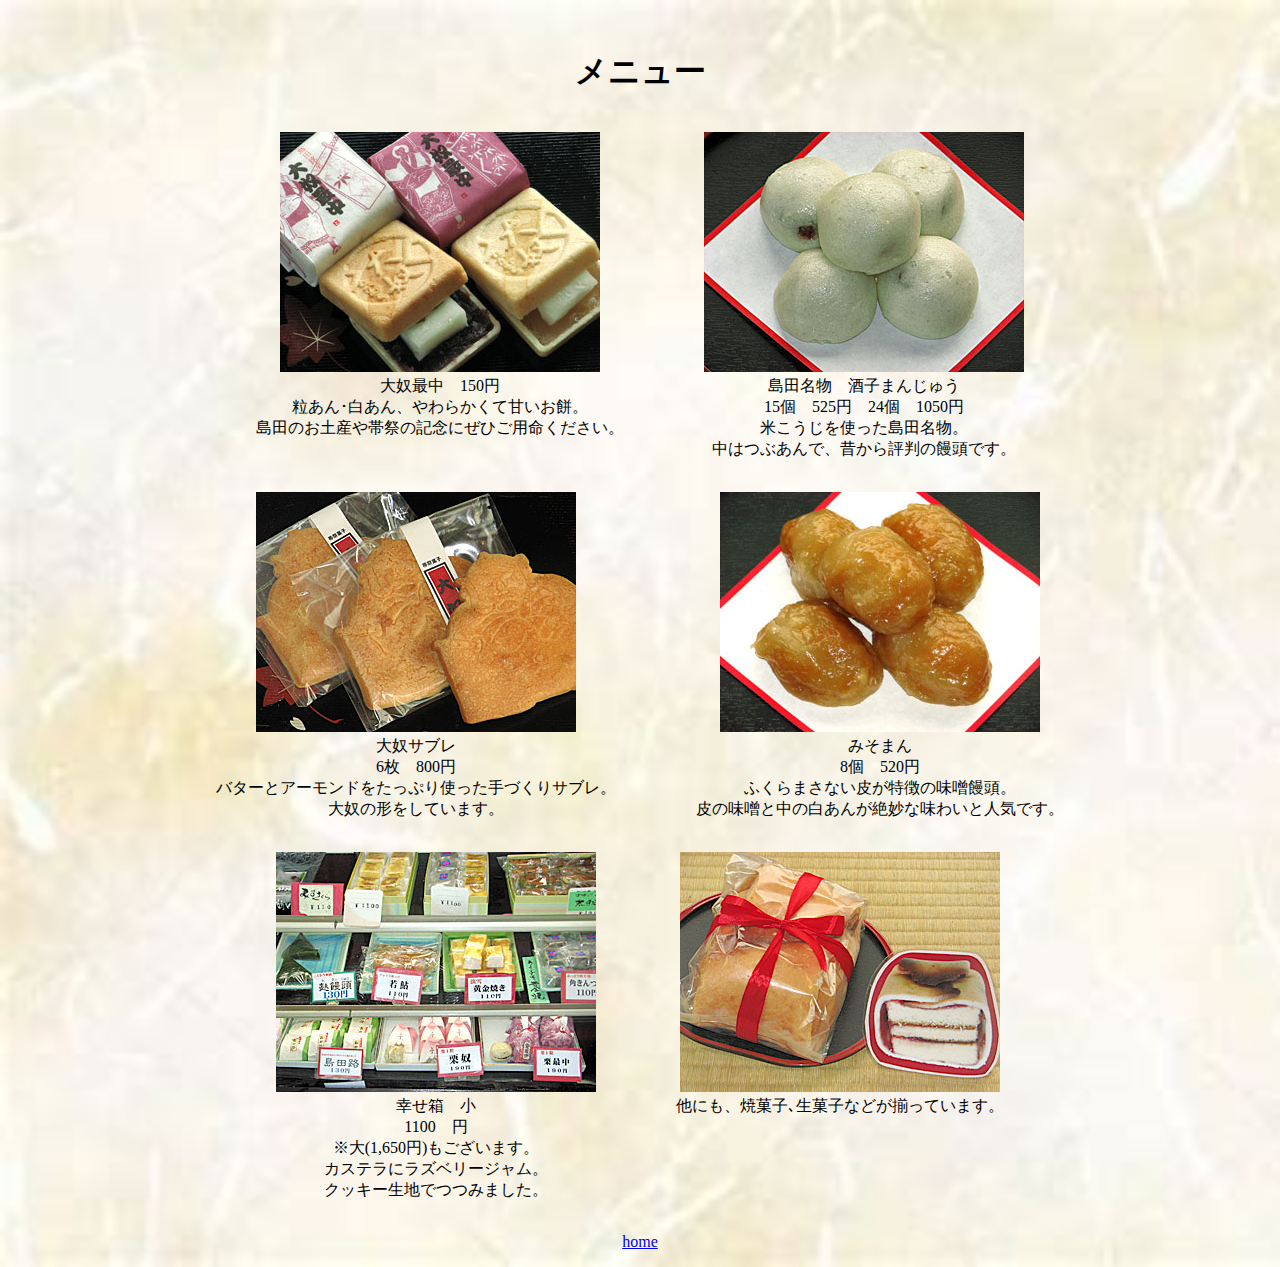
<file: menu.html>
<!DOCTYPE html>
<html>
<head>
<meta charset="utf-8">
<link href="rel=stylesheet" href="https://nicolas-cusan.github.io/destyle.css/">
<link href="https://fonts.googleapis.com/css2?family=Dancing+Script&display=swap" rel="stylesheet">
<link rel="stylesheet" href="menu.css">
</head>
<body>
    <header>
　　　　<h1>メニュー</h1>
    </header>
    <main>
        <figure>
            <img src="003.jpg">
            <figcaption>大奴最中　150円<br>
                粒あん･白あん、やわらかくて甘いお餅。<br>
                島田のお土産や帯祭の記念にぜひご用命ください。</figcaption>
        </figure>
        <figure>
            <img src="004.jpg">
            <figcaption>島田名物　酒子まんじゅう<br>
            15個　525円　24個　1050円<br>
            米こうじを使った島田名物。<br>
            中はつぶあんで、昔から評判の饅頭です。
            </figcaption>
        </figure>
        <figure>
            <img src="005.jpg">
            <figcaption>大奴サブレ<br>
            6枚　800円<br>
            バターとアーモンドをたっぷり使った手づくりサブレ。<br>
            大奴の形をしています。</figcaption>
        </figure>
        <figure>
            <img src="006.jpg">
            <figcaption>みそまん<br>
            8個　520円<br>
            ふくらまさない皮が特徴の味噌饅頭。<br>
            皮の味噌と中の白あんが絶妙な味わいと人気です。</figcaption>
        </figure>
        <figure>
            <img src="007.jpg">
            <figcaption>幸せ箱　小<br>
            1100　円<br>
            ※大(1,650円)もございます。<br>
            カステラにラズベリージャム。<br>
            クッキー生地でつつみました。</figcaption>
        </figure>
        <figure>
            <img src="008.jpg">
            <figcaption>他にも、焼菓子､生菓子などが揃っています。</figcaption>
        </figure>
        
        

    </main>
    <footer>
       <p><a href="file:///C:/%E8%A9%A6%E4%BD%9C%E5%93%81/taichi.html">home</a></p>
    </footer>
</body>
</html>
</file>
<file: menu.css>
body{
    background-image: url('ダウンロード.jpeg');
    background-size: cover;
}
h1{
    text-align: center;
}
main{
    text-align: center;
    display: flex;
    flex-wrap: wrap;
    justify-content: center;
}
footer{
    text-align: center;
}
/*スライドショー*/
.store{
    margin: 0 auto;
    text-align: center;
}

h4{
    text-align: center;
    margin: auto;
}
.imgbox{
    text-align: center;
}
</file>
